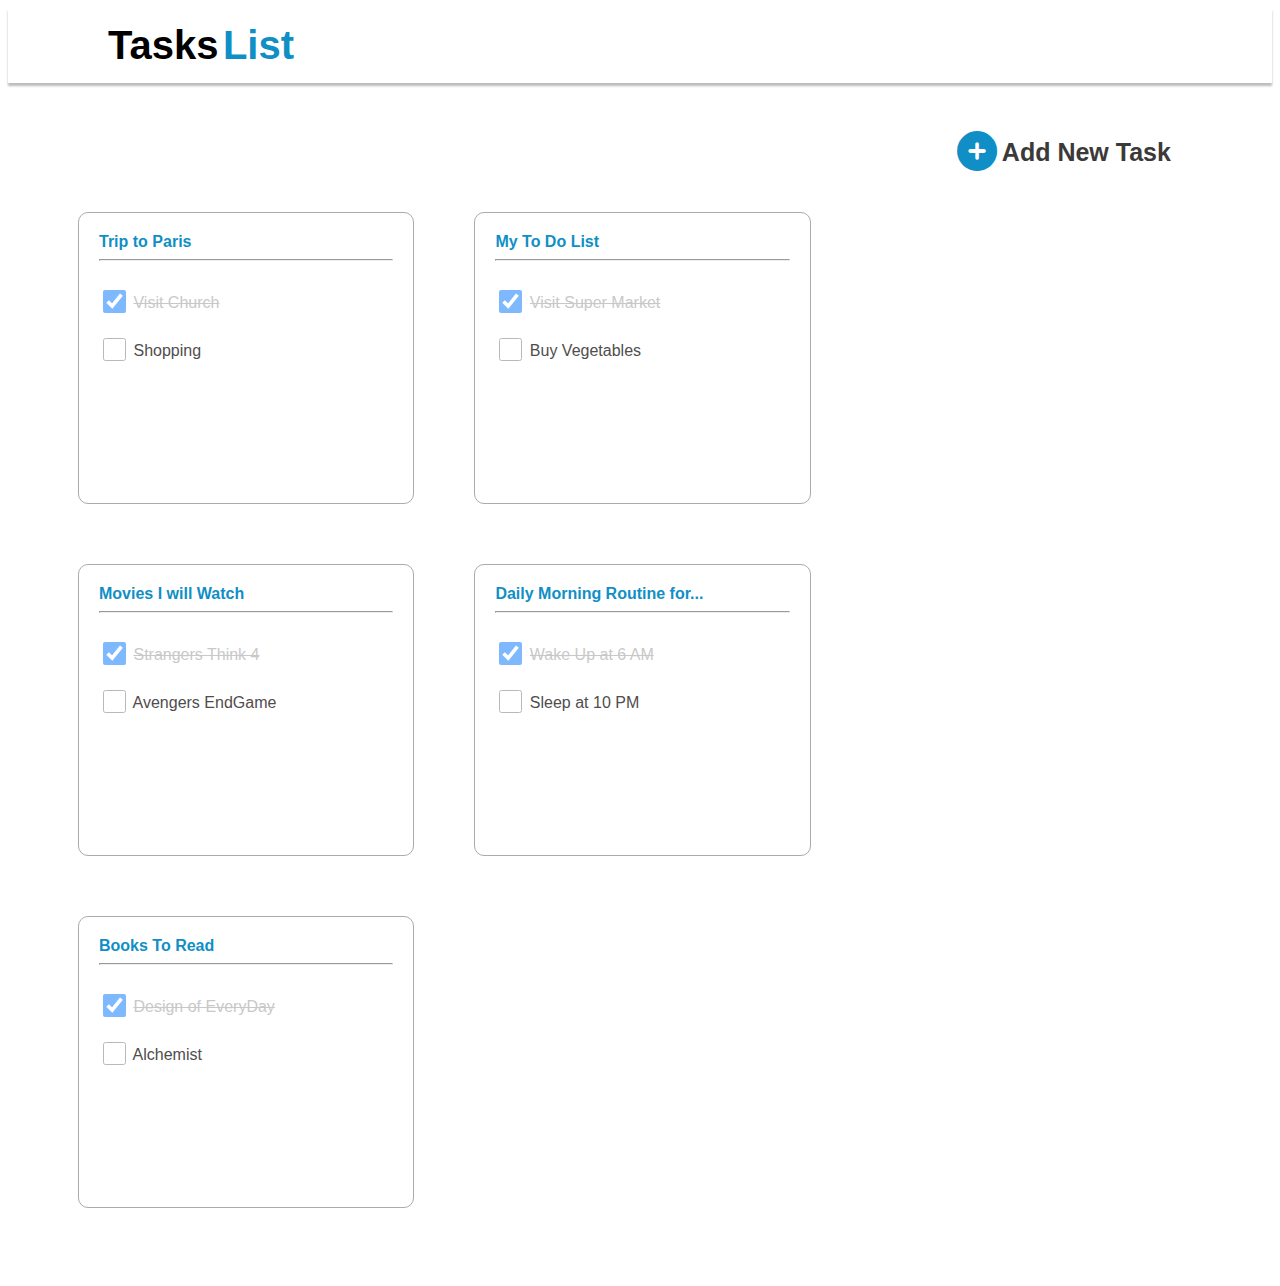
<file: index.html>
<!DOCTYPE html>
<html lang="en">

<head>
    <meta charset="UTF-8">
    <meta http-equiv="X-UA-Compatible" content="IE=edge">
    <meta name="viewport" content="width=device-width, initial-scale=1.0">
    <title>CSS Project</title>
    <link rel="stylesheet" href="./style.css">
    <link rel="stylesheet" href="https://cdnjs.cloudflare.com/ajax/libs/font-awesome/6.2.0/css/all.min.css">
</head>

<body>
    <div>
        <div
            style="background-color: white; position: relative; top: 0px; left: 0px; box-shadow:  0px 3px 2px rgb(190, 188, 188)">
            <div class="in-firstdiv"><b style="color: black; font-size: 40px; ">Tasks</b> <b
                    style="color:rgb(16, 143, 198); font-size: 40px;">List</b></div>
        </div><br />
        <div id="add-task">

            <a href="./index2.html"> <i id="plus-icon" class="fa-solid fa-circle-plus"></i></a>

            <a id="b-container" href="./index2.html">
                <b> Add New Task </b>
            </a>
        </div>
        <div id="c-container">
            <a style="text-decoration: none;" href="./index2.html">
                <div class="cards">
                    <b style="color: rgb(16, 143, 198);">Trip to Paris</b><br />
                    <hr /><br />
                    <input class="checkbox-design" type="checkbox" checked>
                    <span class="head-check">Visit Church</span><br /><br />
                    <input class="checkbox-design" type="checkbox">
                    <span class="head1-check">Shopping</span><br />

                </div>
            </a>
            <div class="cards">
                <b style="color: rgb(16, 143, 198);">My To Do List</b><br />
                <hr /><br />
                <input class="checkbox-design" type="checkbox" checked>
                <span class="head-check">Visit Super Market</span><br /><br />
                <input class="checkbox-design" type="checkbox">
                <span class="head1-check">Buy Vegetables</span><br />

            </div>
            <div class="cards">
                <b style="color: rgb(16, 143, 198);">Movies I will Watch</b><br />
                <hr /><br />
                <input class="checkbox-design" type="checkbox" checked>
                <span class="head-check"">Strangers Think 4</span><br/><br/>
                <input class=" checkbox-design" type="checkbox">
                    <span class="head1-check">Avengers EndGame</span><br />

            </div>
            <div class="cards">
                <b style="color: rgb(16, 143, 198);">Daily Morning Routine for...</b><br />
                <hr /><br />
                <input class="checkbox-design" type="checkbox" checked>
                <span class="head-check">Wake Up at 6 AM</span><br /><br />
                <input class="checkbox-design" type="checkbox">
                <span class="head1-check">Sleep at 10 PM</span><br />

            </div>
            <div class="cards">
                <b style="color: rgb(16, 143, 198);">Books To Read</b><br />
                <hr /><br />
                <input class="checkbox-design" type="checkbox" checked>
                <span class="head-check">Design of EveryDay</span><br /><br />
                <input class="checkbox-design" type="checkbox">
                <span class="head1-check">Alchemist</span><br />

            </div>

        </div>
    </div>


</body>

</html>
</file>
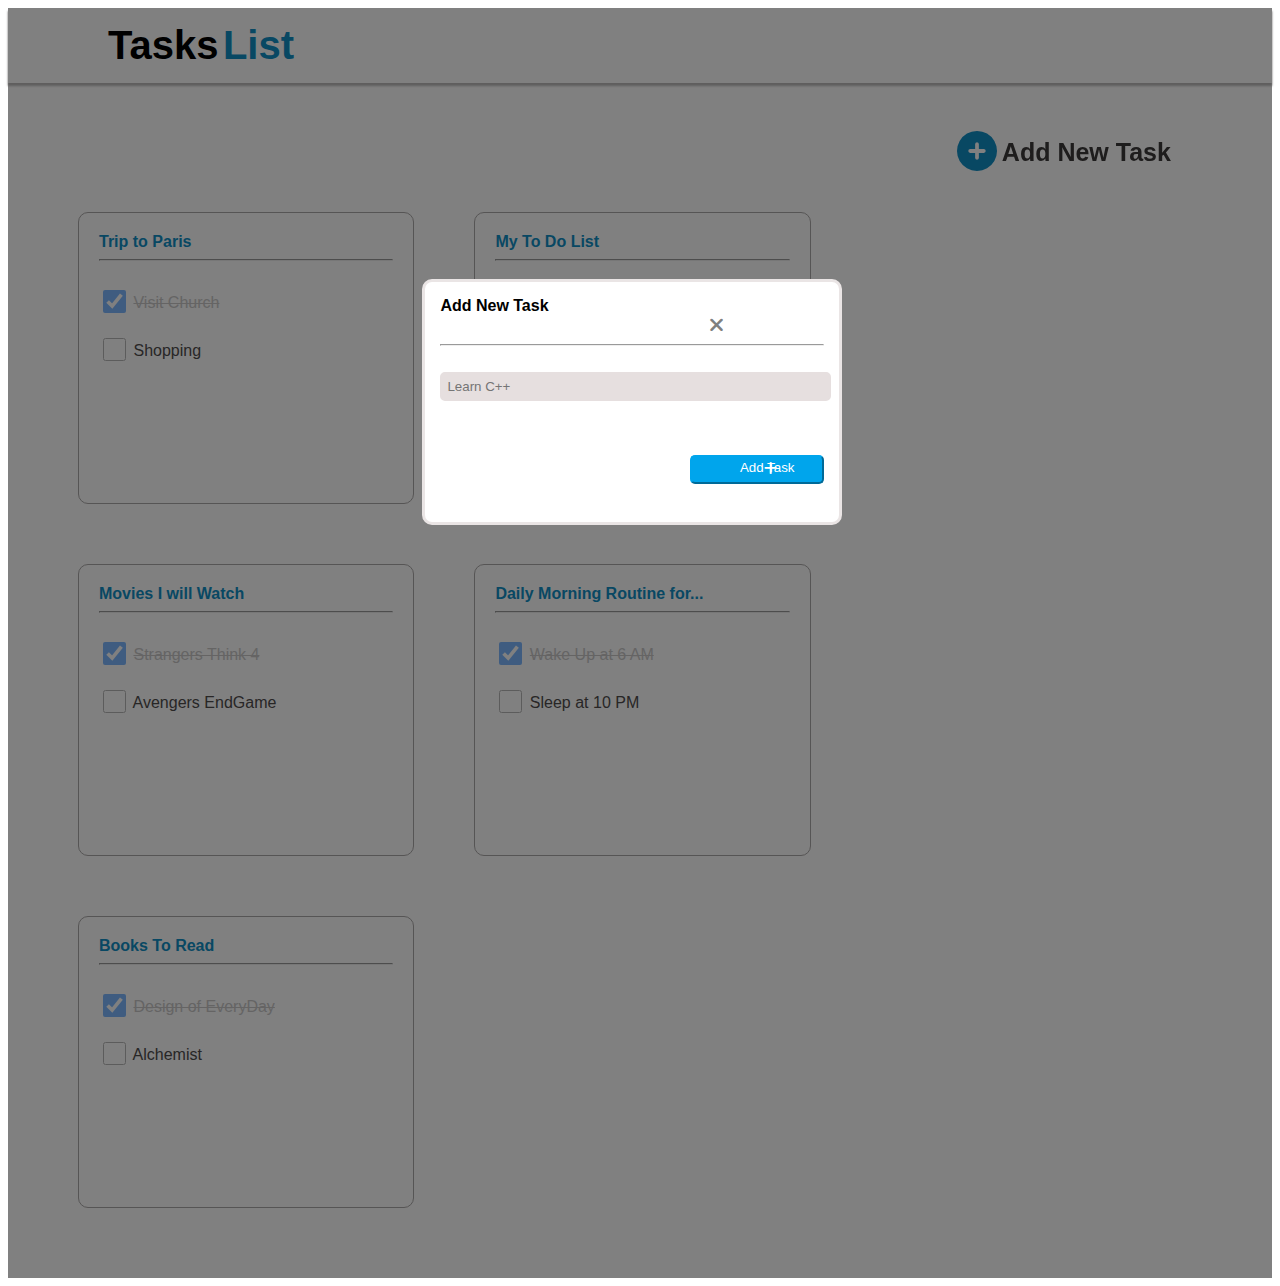
<file: index2.html>
<!DOCTYPE html>
<html lang="en">

<head>
    <meta charset="UTF-8">
    <meta http-equiv="X-UA-Compatible" content="IE=edge">
    <meta name="viewport" content="width=device-width, initial-scale=1.0">
    <title>second page</title>
    <link rel="stylesheet" href="./style.css">
    <link rel="stylesheet" href="https://cdnjs.cloudflare.com/ajax/libs/font-awesome/6.2.0/css/all.min.css">


</head>

<body>
    <div class="blur-container">
        <div style="background-color: white;">
            <div
                style="background-color: white; position: relative; top: 0px; left: 0px; box-shadow:  0px 3px 2px rgb(190, 188, 188)">
                <div class="in-firstdiv"><b style="color: black; font-size: 40px; ">Tasks</b> <b
                        style="color:rgb(16, 143, 198); font-size: 40px;">List</b></div>
            </div><br />
            <div id="add-task">

                <a href="./index2.html"> <i id="plus-icon" class="fa-solid fa-circle-plus"></i></a>

                <a id="b-container" href="./index2.html">
                    <b> Add New Task </b>
                </a>
            </div>
            <div id="c-container">
                <a style="text-decoration: none;" href="./index2.html">
                    <div class="cards">
                        <b style="color: rgb(16, 143, 198);">Trip to Paris</b><br />
                        <hr /><br />
                        <input class="checkbox-design" type="checkbox" checked>
                        <span class="head-check">Visit Church</span><br /><br />
                        <input class="checkbox-design" type="checkbox">
                        <span class="head1-check">Shopping</span><br />

                    </div>
                </a>
                <div class="cards">
                    <b style="color: rgb(16, 143, 198);">My To Do List</b><br />
                    <hr /><br />
                    <input class="checkbox-design" type="checkbox" checked>
                    <span class="head-check">Visit Super Market</span><br /><br />
                    <input class="checkbox-design" type="checkbox">
                    <span class="head1-check">Buy Vegetables</span><br />

                </div>
                <div class="cards">
                    <b style="color: rgb(16, 143, 198);">Movies I will Watch</b><br />
                    <hr /><br />
                    <input class="checkbox-design" type="checkbox" checked>
                    <span class="head-check"">Strangers Think 4</span><br/><br/>
            <input class=" checkbox-design" type="checkbox">
                        <span class="head1-check">Avengers EndGame</span><br />

                </div>
                <div class="cards">
                    <b style="color: rgb(16, 143, 198);">Daily Morning Routine for...</b><br />
                    <hr /><br />
                    <input class="checkbox-design" type="checkbox" checked>
                    <span class="head-check">Wake Up at 6 AM</span><br /><br />
                    <input class="checkbox-design" type="checkbox">
                    <span class="head1-check">Sleep at 10 PM</span><br />

                </div>
                <div class="cards">
                    <b style="color: rgb(16, 143, 198);">Books To Read</b><br />
                    <hr /><br />
                    <input class="checkbox-design" type="checkbox" checked>
                    <span class="head-check">Design of EveryDay</span><br /><br />
                    <input class="checkbox-design" type="checkbox">
                    <span class="head1-check">Alchemist</span><br />

                </div>

            </div>
        </div>
    </div>


    <div class="pop-div">
        <span style="font-weight: bold;">Add New Task</span>
        <a href="./index3.html"><i id="cross-btn" class="fa-solid fa-xmark"></i></a>



        <hr />
        <br />
        <center><input id="box-design" type="text" placeholder="Learn C++"></center>
        <br />
        <br />
        <a style="text-decoration: none;" href="./index3.html">
            <i id="plus-btn" class="fa-solid fa-plus"></i>
            <input id="btn-Add-Task" type="button" value="Add Task"></a>
        <br />
        <br />
    </div>
</body>

</html>
</file>
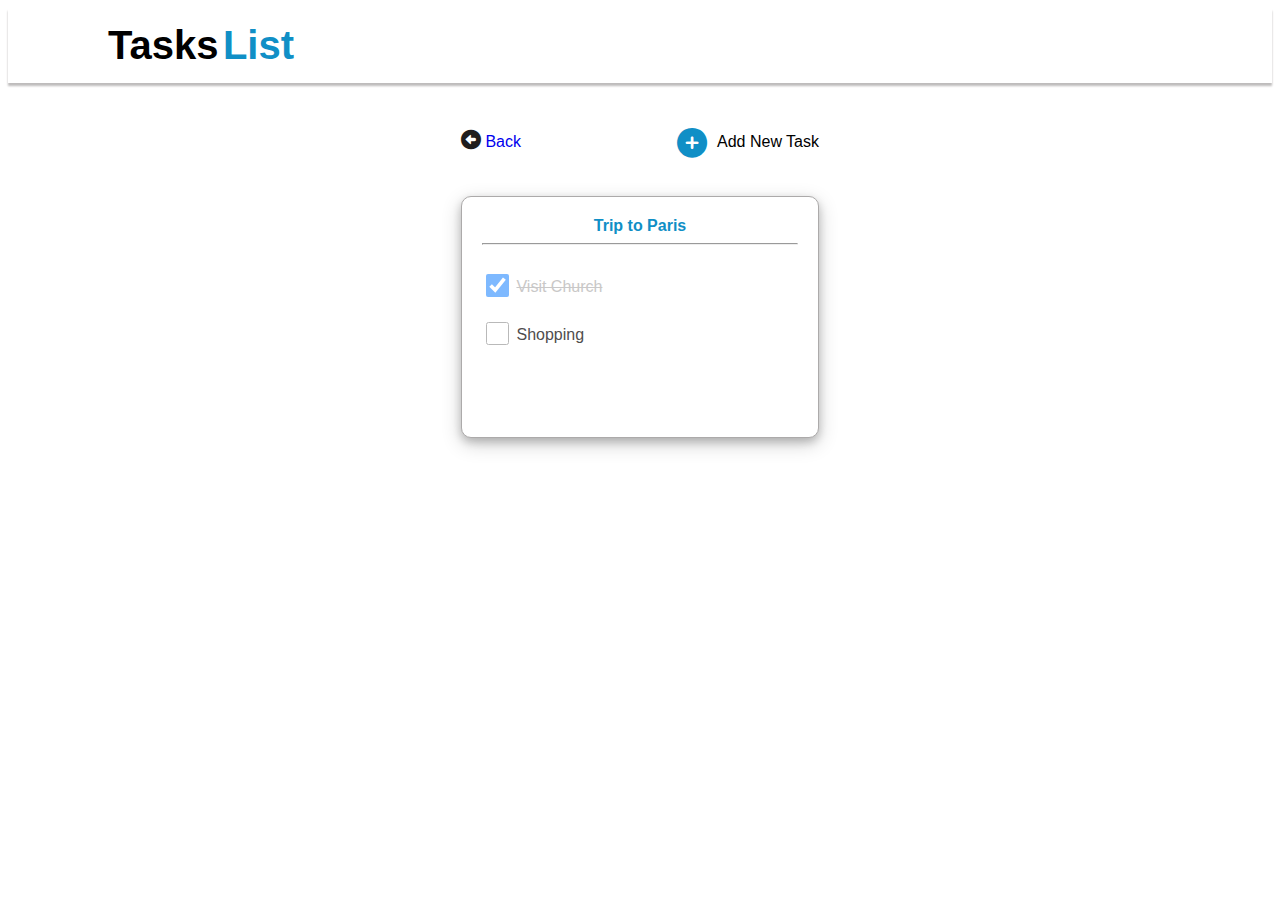
<file: index3.html>
<!DOCTYPE html>
<html lang="en">

<head>
    <meta charset="UTF-8">
    <meta http-equiv="X-UA-Compatible" content="IE=edge">
    <meta name="viewport" content="width=device-width, initial-scale=1.0">
    <title>CSS Project3</title>
    <link rel="stylesheet" href="./style.css">
    <link rel="stylesheet" href="https://cdnjs.cloudflare.com/ajax/libs/font-awesome/6.2.0/css/all.min.css">

</head>

<body>
    
        <div
            style="background-color: white; position: relative; top: 0px; left: 0px; box-shadow:  0px 3px 2px rgb(190, 188, 188);">
            <div class="in-firstdiv"><b style="color: black; font-size: 40px; ">Tasks</b> <b
                    style="color:rgb(16, 143, 198); font-size: 40px;">List</b></div>
        </div><br />

        <center>
            <div id="link-container">
                <a href="./index.html"><i id="b-icon" class="fa-solid fa-circle-left"></i></a>
                <a id="con" href="index.html">Back</a>
                <a href="./index4.html"> <i id="plus-icon-1" class="fa-solid fa-circle-plus"></i></a>
                <a id="add-anchor" href="index4.html">Add New Task</a>
            </div>
        </center>

        <center>
            <div id="cardnew">
                <center><b style="color: rgb(16, 143, 198);">Trip to Paris</b><br /></center>
                <hr /><br />
                <input class="checkbox-design" type="checkbox" checked>
                <span class="head-check">Visit Church</span><br /><br />
                <input class="checkbox-design" type="checkbox">
                <span class="head1-check">Shopping</span><br />
            </div>
        </center>
        <div style="margin: 200px;"></div>
  

</body>

</html>
</file>
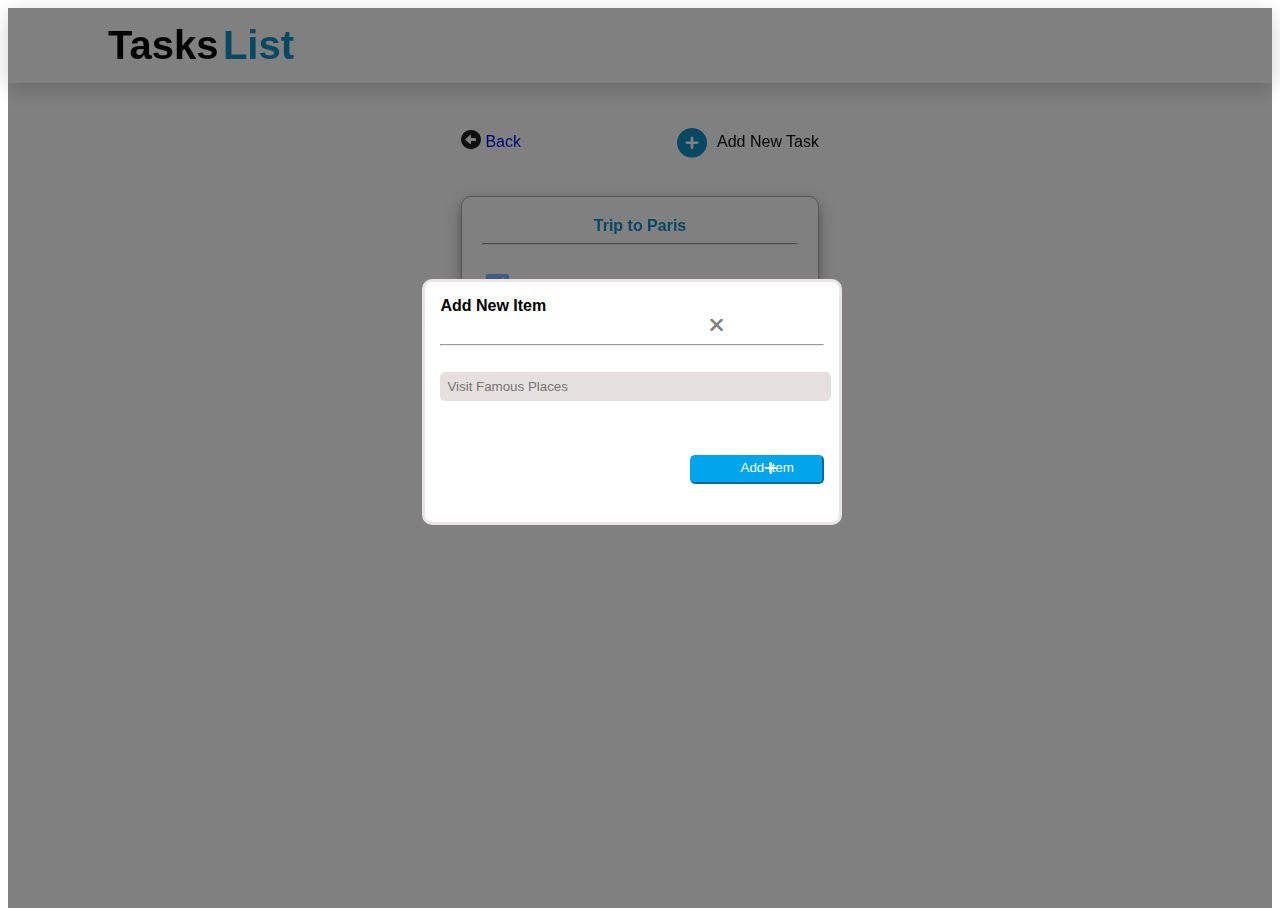
<file: index4.html>
<!DOCTYPE html>
<html lang="en">
<head>
    <meta charset="UTF-8">
    <meta http-equiv="X-UA-Compatible" content="IE=edge">
    <meta name="viewport" content="width=device-width, initial-scale=1.0">
    <title>Fourth Page</title>
    <link rel="stylesheet" href="./style.css">
    <link rel="stylesheet" href="https://cdnjs.cloudflare.com/ajax/libs/font-awesome/6.2.0/css/all.min.css">
</head>
<body>
    
    <div class="blur-container">
        <div style="background-color: white; height: 900px">
            <div
                style="background-color: white; position: relative; top: 0px; left: 0px; box-shadow:  0 6px 20px 0 rgba(0, 0, 0, 0.19);">
                <div class="in-firstdiv"><b style="color: black; font-size: 40px; ">Tasks</b> <b
                        style="color:rgb(16, 143, 198); font-size: 40px;">List</b></div>
            </div><br />
    
            <center>
                <div id="link-container">
                    <a href="./index.html"><i id="b-icon" class="fa-solid fa-circle-left"></i></a>
                    <a id="con" href="index.html">Back</a>
                    <a href="./index4.html"> <i id="plus-icon-1" class="fa-solid fa-circle-plus"></i></a>
                    <a id="add-anchor" href="index4.html">Add New Task</a>
                </div>
            </center>
    
            <center>
                <div id="cardnew">
                    <center><b style="color: rgb(16, 143, 198);">Trip to Paris</b><br /></center>
                    <hr /><br />
                    <input class="checkbox-design" type="checkbox" checked>
                    <span class="head-check">Visit Church</span><br /><br />
                    <input class="checkbox-design" type="checkbox">
                    <span class="head1-check">Shopping</span><br />
                </div>
            </center>
            <div style="margin: 200px;"></div>
        </div>
    
    </div>

    <div class="pop-div">
        <span style="font-weight: bold;">Add New Item</span>
        <i id="cross-btn" class="fa-solid fa-xmark"></i>
        
    

 <hr/>
        <br/>
        <center><input id="box-design" type="text" placeholder="Visit Famous Places"></center>
        <br/>
        <br/>
        
            <i id="plus-btn" class="fa-solid fa-plus"></i>
            <input id="btn-Add-Task" type="button" value="Add Item">
        <br/>
        <br/>
    </div>
</body>
</html>
</file>
<file: style.css>
body{
    
    
    font-family:Arial, Helvetica, sans-serif;
}
.in-firstdiv{
    padding: 15px 100px;
}
#b-container{
    text-align: right;
   
    font-size: 25px;
    color: rgb(60, 57, 57);
    position: relative;
    top: -5px;
    
    
    text-decoration: none;
    

}
#btn-Add-Task:hover{
    background-color: red;
}
#c-container{
    display: flex;
    flex-wrap: wrap;
    padding: 40px;

}
.cards{
    background-color:white;
    border: 1px solid rgb(172, 170, 170);
    border-radius: 10px;
    width: 23vw;
    height: 250px;
    justify-content: space-around;
    margin: 30px;
    padding: 20px;
    
}
 .cards:hover{
    box-shadow: 0 4px 8px 0 rgba(0, 0, 0, 0.2), 0 6px 20px 0 rgba(0, 0, 0, 0.19);
} 
#contain{
    /* position: relative;
    top: 17px;
    left: 705px; */
    text-decoration: none;
}

#cardnew{
    background-color:white;
    border: 1px solid rgb(172, 170, 170);
    border-radius: 10px;
    width: 25%;
    height: 200px;
    padding: 20px;
    text-align: left;
    margin: 45px;
    box-shadow: 0 4px 8px 0 rgba(0, 0, 0, 0.2), 0 6px 20px 0 rgba(0, 0, 0, 0.19);
  

}
#link-container{
    margin: 20px;
    width: 25%;
}
#plus-icon{
    /* position: relative;
    top: 34px;
    right: -952px; */
  color: rgb(16, 143, 198);
  font-size: 40px;

}
#b-icon{
    position: relative;
    left: -25%;
    color: rgb(31, 29, 29);
    font-size: 20px;
}
#con{
    position: relative;
    top: 0px;
    left: -25%;
    text-decoration: none;
}
#plus-icon-1{
    position: relative;
    top: 7px;
    right: -23%;
  color: rgb(16, 143, 198);
  font-size: 30px;

}

#add-anchor{
    position: relative;
    top: -5%;
    right: -25%;
    text-decoration: none;
    color: black;
}
.checkbox-design{
    opacity: 0.5;
    width: 23px;
    height: 23px;
}
.head-check{
    text-decoration: line-through;
    opacity: 0.5;
    color: rgb(148, 146, 146);
    position: relative;
    top:-5px;

}
.head1-check{
    
    
    color: rgb(79, 77, 77);
    position: relative;
    top:-5px;

}
#page-2-div{
    filter: blur(2px);
}
#add-task{
    text-align: right;
    position: relative;
    top: 30px;
    right: 8%;
   
}
.pop-div{
    width: 30vw;
    /* margin: 19vw 35vw; */
    border: 3px solid rgb(234, 229, 229);
    border-radius: 10px;
    padding: 15px;
    font-family: Arial, Helvetica, sans-serif;
    background-color: white;
    height: 210px;
    position: absolute;
    top: 31vh;
    left: 33vw;
}
#box-design{
    width: 98%;
    background-color: rgb(230, 223, 223);
    border-radius: 5px;
    border: 2px solid rgb(230, 223, 223);
    color: grey;
    padding: 5px;
}
#btn-Add-Task{
    background-color: #00A5EC;
    color: white;
    border-color: #00A5EC;
    border-radius: 5px;
    padding: 3px 20px 7px 40px;
    width: 35%;
    margin-left: 65%;
}
#cross-btn{
    margin-left: 70%;
    font-weight: bold;
    font-size: 20px;
    color: grey;
}
.blur-container{
    filter: brightness(50%);
}
#plus-btn{
    font-size: 15px;
    color: white;
    position: relative;
    right: -324px;
    top: 23px;
}
</file>
